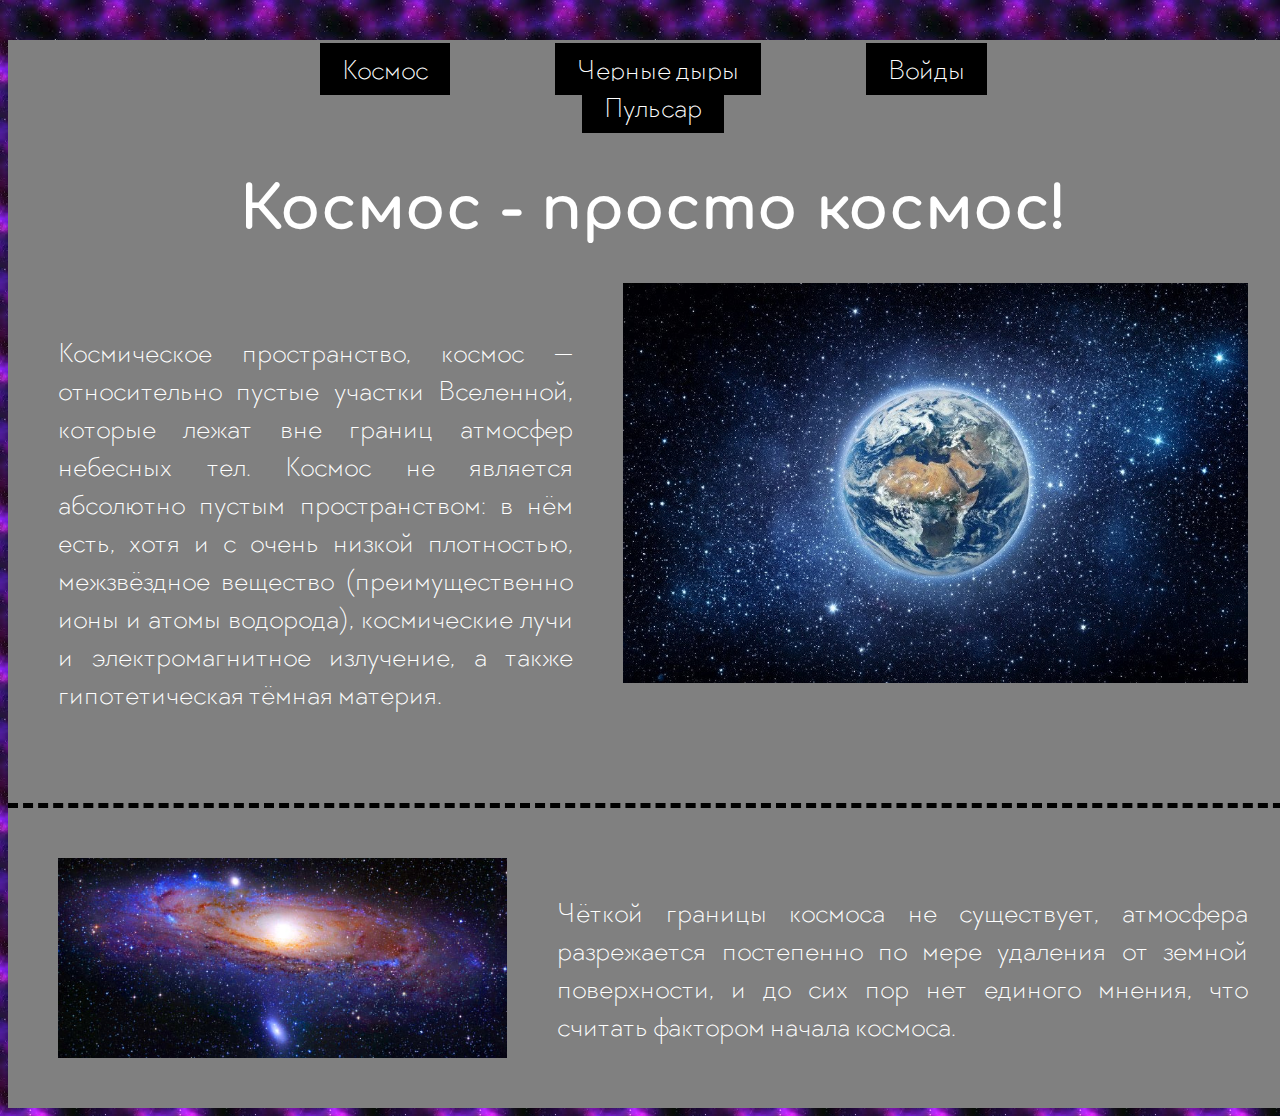
<file: index.html>
<!DOCTYPE html>
<html lang="ru">
<head>
    <meta charset="UTF-8">
    <meta http-equiv="X-UA-Compatible" content="IE=edge">
    <meta name="viewport" content="width=device-width, initial-scale=1.0">
    <link rel="preconnect" href="https://fonts.googleapis.com">
    <link rel="preconnect" href="https://fonts.gstatic.com" crossorigin>
    <link href="https://fonts.googleapis.com/css2?family=Comfortaa:wght@300;700&display=swap" rel="stylesheet">
    <link rel="stylesheet" href="style.css">
    <title>Космос</title>
</head>
<body>
    <div class="center">
        <div class="links">
            <a href="index.html" class="link">Космос</a>
            <a href="pages/blackholes.html" class="link">Черные дыры</a>
            <a href="pages/voids.html" class="link">Войды</a>
            <a href="pages/pulsars.html" class="link">Пульсар</a>
        </div>
          
        <div class="text">
            <h1 class="text-title">Космос - просто космос!</h1>
            <div class="content">
                <p class="content-text">Космическое пространство, космос — относительно пустые участки Вселенной, которые лежат вне границ атмосфер небесных тел. Космос не является абсолютно пустым пространством: в нём есть, хотя и с очень низкой плотностью, межзвёздное вещество (преимущественно ионы и атомы водорода), космические лучи и электромагнитное излучение, а также гипотетическая тёмная материя.</p>
                <img class="image" src="photos/Earth.jpg" alt="" title="Planet">
            </div>
            <div class="content1">
                <img class="image1" src="photos/Galactic.jpg" alt="" title="Galactic">
                <p class="text1">Чёткой границы космоса не существует, атмосфера разрежается постепенно по мере удаления от земной поверхности, и до сих пор нет единого мнения, что считать фактором начала космоса.</p>
            </div>
        </div> 
    </div>       
</body>
</html>
</file>
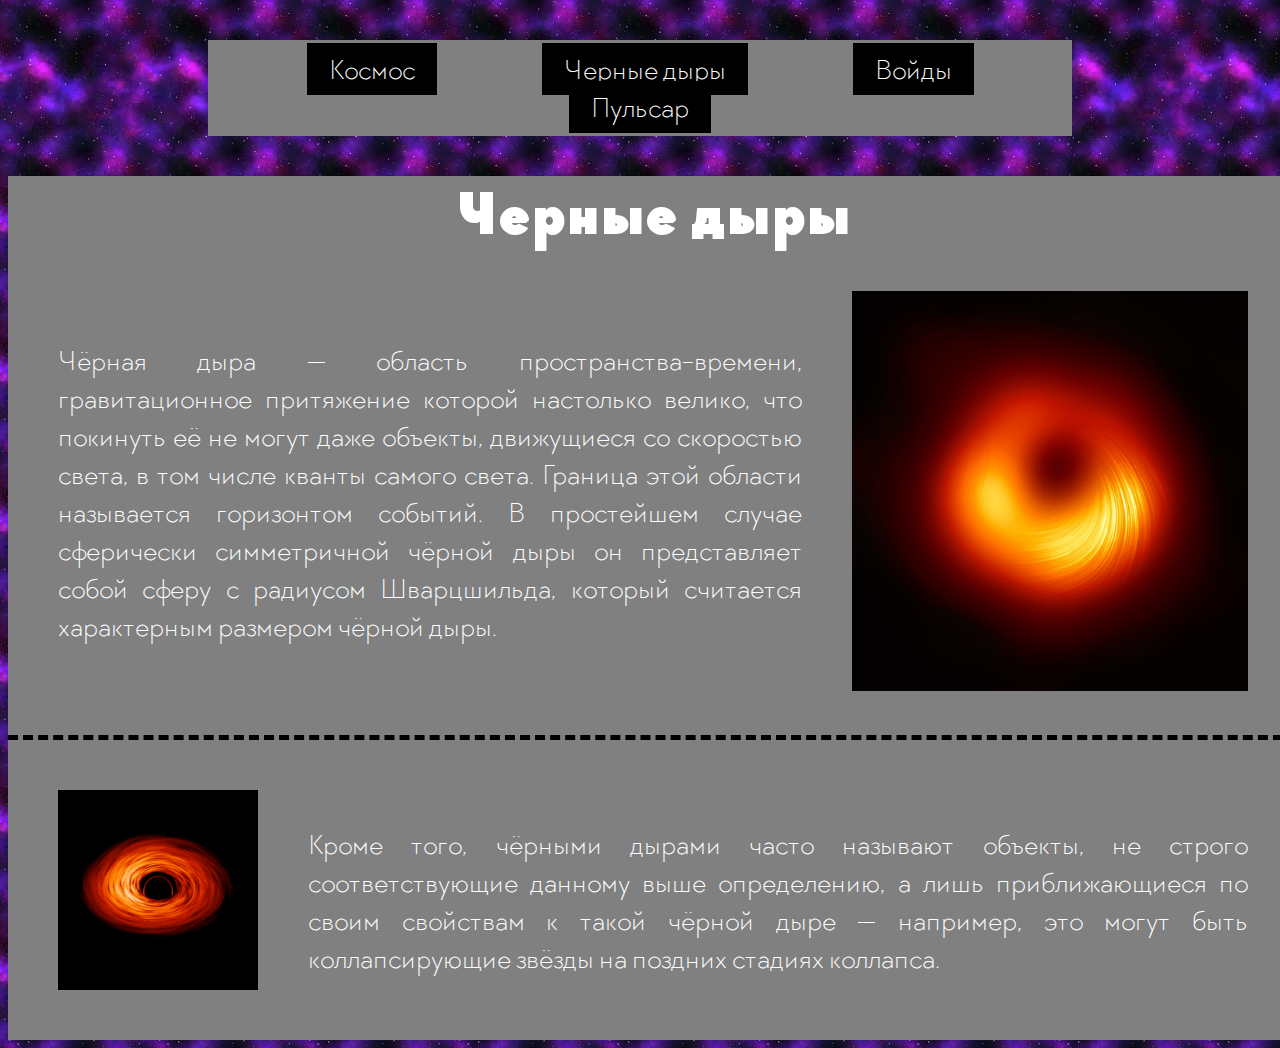
<file: pages/blackholes.html>
<!DOCTYPE html>
<html lang="ru">
<head>
    <meta charset="UTF-8">
    <meta http-equiv="X-UA-Compatible" content="IE=edge">
    <meta name="viewport" content="width=device-width, initial-scale=1.0">
    <link rel="stylesheet" href="../style.css">
    <title>Черные дыры</title>
</head>
<body>
    <div class="links">
        <a href="../index.html" class="link">Космос</a>
        <a href="blackholes.html" class="link">Черные дыры</a>
        <a href="voids.html" class="link">Войды</a>
        <a href="pulsars.html" class="link">Пульсар</a>
    </div>
        <div class="center">
        <div class="text">
            <h1>Черные дыры</h1>
            <div class="content">
                <p>Чёрная дыра — область пространства-времени, гравитационное притяжение которой настолько велико, что покинуть её не могут даже объекты, движущиеся со скоростью света, в том числе кванты самого света. Граница этой области называется горизонтом событий. В простейшем случае сферически симметричной чёрной дыры он представляет собой сферу с радиусом Шварцшильда, который считается характерным размером чёрной дыры.</p>
                <img class="image" src="../photos/Blackhole.jpg" alt="" title="Black hole">
            </div>
            <div class="content1">
                <img class="image1" src="../photos/BHgif.gif" alt="" title="Black hole">
                <p class="text1">Кроме того, чёрными дырами часто называют объекты, не строго соответствующие данному выше определению, а лишь приближающиеся по своим свойствам к такой чёрной дыре — например, это могут быть коллапсирующие звёзды на поздних стадиях коллапса.</p>
        </div>
        </div>
</body>
</html>
</file>
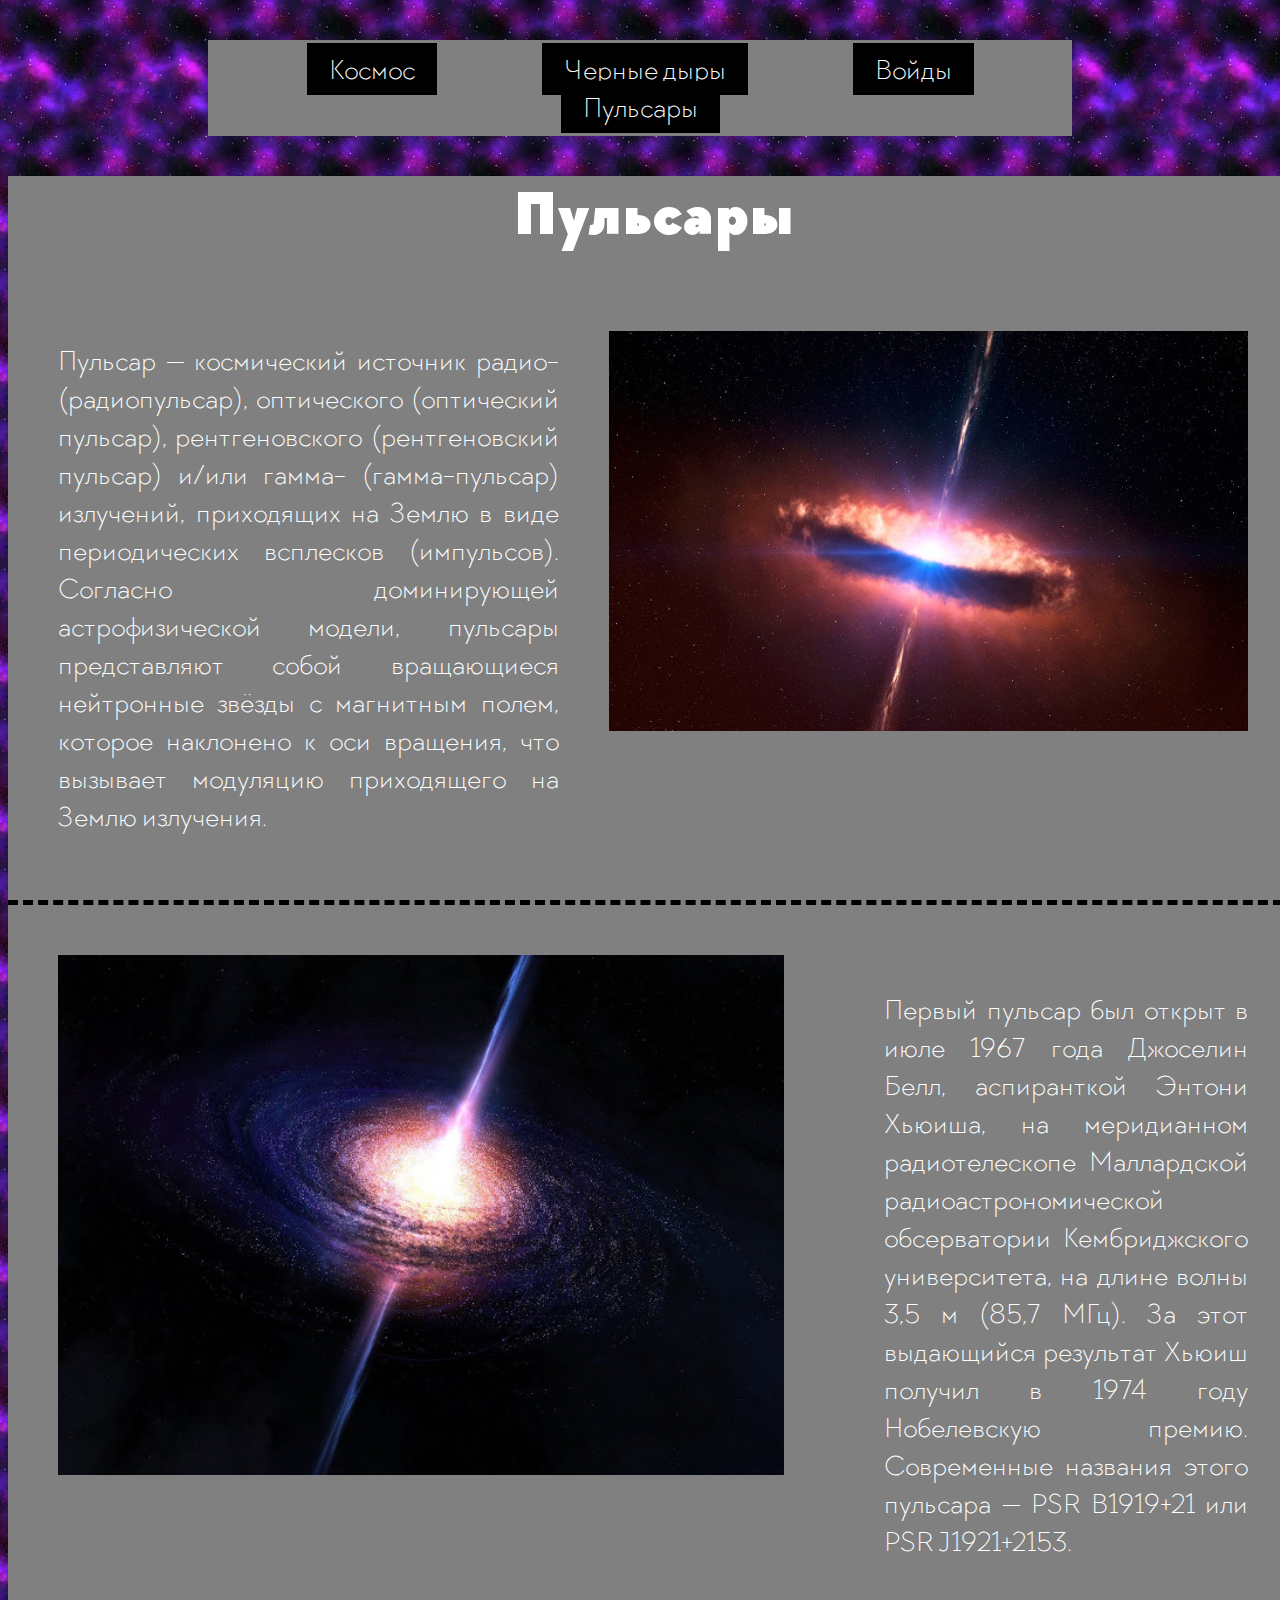
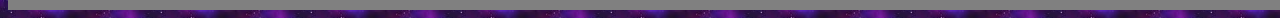
<file: pages/pulsars.html>
<!DOCTYPE html>
<html lang="ru">
<head>
    <meta charset="UTF-8">
    <meta http-equiv="X-UA-Compatible" content="IE=edge">
    <meta name="viewport" content="width=device-width, initial-scale=1.0">
    <link rel="stylesheet" href="../style.css">
    <title>Пульсары</title>
</head>
<body>
    <div class="links">
        <a href="../index.html" class="link">Космос</a>
        <a href="blackholes.html" class="link">Черные дыры</a>
        <a href="voids.html" class="link">Войды</a>
        <a href="pulsars.html" class="link">Пульсары</a>
    </div>
        <div class="center">
        <div class="text">
            <h1>Пульсары</h1>
            <div class="content2">
                <p class="pulstext">Пульсар — космический источник радио- (радиопульсар), оптического (оптический пульсар), рентгеновского (рентгеновский пульсар) и/или гамма- (гамма-пульсар) излучений, приходящих на Землю в виде периодических всплесков (импульсов). Согласно доминирующей астрофизической модели, пульсары представляют собой вращающиеся нейтронные звёзды с магнитным полем, которое наклонено к оси вращения, что вызывает модуляцию приходящего на Землю излучения.</p>
                <img class="image3" src="../photos/Pulsar1.jpg" alt="" title="pulsar">
            </div>
            <div class="content1">
                <img class="image2" src="../photos/Pulsar2.jpg" alt="" title="pulsar">
                <p class="text1">Первый пульсар был открыт в июле 1967 года Джоселин Белл, аспиранткой Энтони Хьюиша, на меридианном радиотелескопе Маллардской радиоастрономической обсерватории Кембриджского университета, на длине волны 3,5 м (85,7 МГц). За этот выдающийся результат Хьюиш получил в 1974 году Нобелевскую премию. Современные названия этого пульсара — PSR B1919+21 или PSR J1921+2153.</p>
            </div>
        </div>
</body>
</html>
</file>
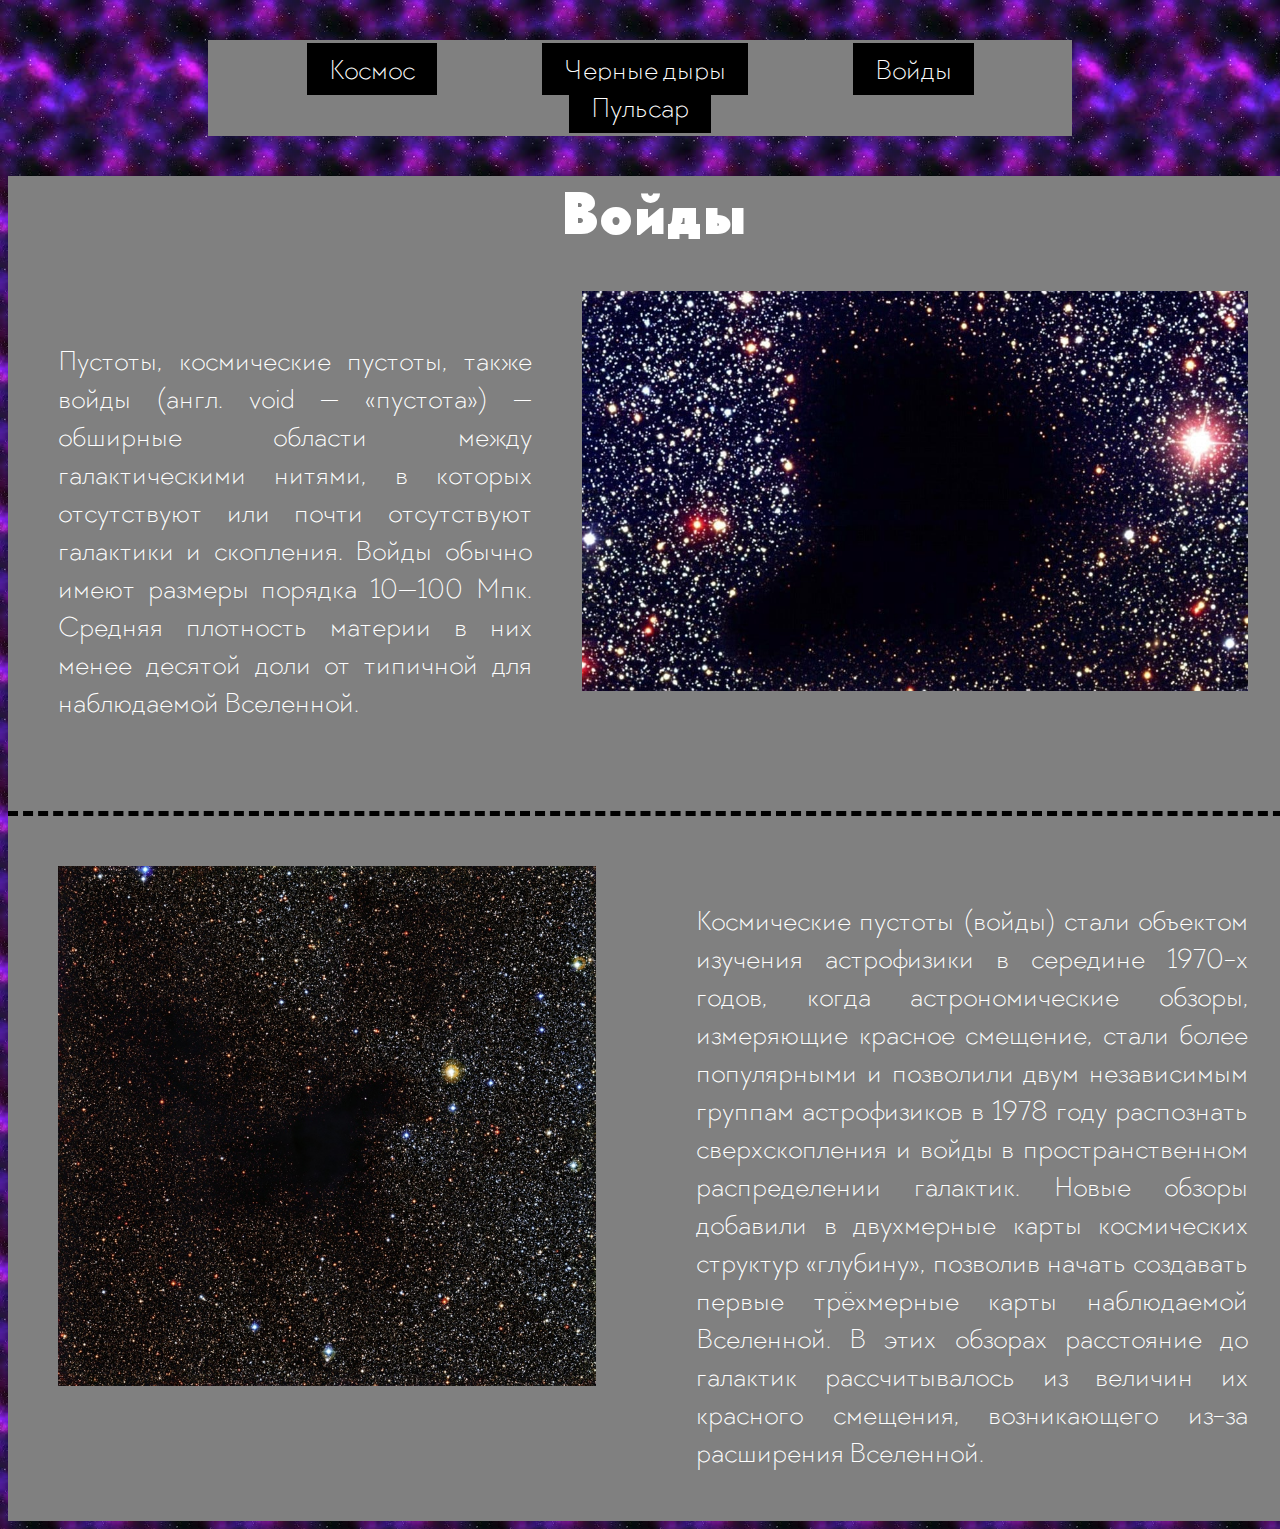
<file: pages/voids.html>
<!DOCTYPE html>
<html lang="ru">
<head>
    <meta charset="UTF-8">
    <meta http-equiv="X-UA-Compatible" content="IE=edge">
    <meta name="viewport" content="width=device-width, initial-scale=1.0">
    <link rel="stylesheet" href="../style.css">
    <title>Войды</title>
</head>
<body>
    <div class="links">
        <a href="../index.html" class="link">Космос</a>
        <a href="blackholes.html" class="link">Черные дыры</a>
        <a href="voids.html" class="link">Войды</a>
        <a href="pulsars.html" class="link">Пульсар</a>
    </div>
        <div class="center">
        <div class="text">
            <h1>Войды</h1>
            <div class="content">
                <p>Пустоты, космические пустоты, также войды (англ. void — «пустота») — обширные области между галактическими нитями, в которых отсутствуют или почти отсутствуют галактики и скопления. Войды обычно имеют размеры порядка 10—100 Мпк. Средняя плотность материи в них менее десятой доли от типичной для наблюдаемой Вселенной.</p>
                <img class="image" src="../photos/Void.jpg" alt="" title="Void">
            </div>
            <div class="content1">
                <img class="image2" src="../photos/void2.jpg" alt="" title="Void">
                <p class="text1">Космические пустоты (войды) стали объектом изучения астрофизики в середине 1970-х годов, когда астрономические обзоры, измеряющие красное смещение, стали более популярными и позволили двум независимым группам астрофизиков в 1978 году распознать сверхскопления и войды в пространственном распределении галактик. Новые обзоры добавили в двухмерные карты космических структур «глубину», позволив начать создавать первые трёхмерные карты наблюдаемой Вселенной. В этих обзорах расстояние до галактик рассчитывалось из величин их красного смещения, возникающего из-за расширения Вселенной.</p>
        </div>
        </div>
</body>
</html>
</file>
<file: style.css>
@font-face {
    font-family: "chocolate";
    src: url("fonts/TTChocolates-Light.woff") format("woff"), url("fonts/TTChocolates-Light.woff2") format("woff2");
    font-weight: 200;
}

@font-face {
    font-family: "chocolate";
    src: url("fonts/TTChocolates-Regular.woff") format("woff"), url("fonts//TTChocolates-Regular.woff2") format("woff2");
    font-weight: 400;
}

@font-face {
    font-family: "chocolate";
    src: url("fonts/TTChocolates-Black.woff") format("woff"), url("fonts/TTChocolates-Black.woff2") format("woff2");
    font-weight: 600;
}

body {
    font-family: 'chocolate', cursive;
    font-weight: 300;
    font-size: 30px;
    text-align: center;
    background: url(photos/background.jpg);
    background-size: 150px 150px;

}

.text {
    color: #fff;
}

.text-title {
    font-family: 'Comfortaa', cursive;
    font-weight: 700;
}

.text p{
    font-size: 30px;
    text-align: justify;
    margin: 50px;
    font-weight: 200;
}

.text1 {
    padding-top: 35px;
}

.center {

    background-color: grey;
    width: 1290px;
    margin: 0 auto;
}

.image {
    height: 400px;
    margin-right: 50px;
    
}

.image1 {
    height: 200px;
    margin: 50px 0 50px 50px;
}

.image2 {
    height: 520px;
    margin: 50px;
}

.image3 {
    height: 400px;
    margin-top: 40px;
    margin-right: 50px;
}

.content {
    display: flex;
    border-bottom: 5px dashed black;
    padding-bottom: 40px;
}

.content1 {
    display: flex;
}

.content2 {
    display: flex;
    border-bottom: 5px dashed black;
    padding-bottom: 15px;
}

.links {
    margin: 40px 200px 0 200px;
    background-color: grey;
    padding: 10px 0;
}

.link {
    margin: 10px 50px 0 50px;
    border: 2px solid black;
    padding: 5px 20px;
    background-color: black;
    text-decoration: none;
    color: #fff;
}
</file>
